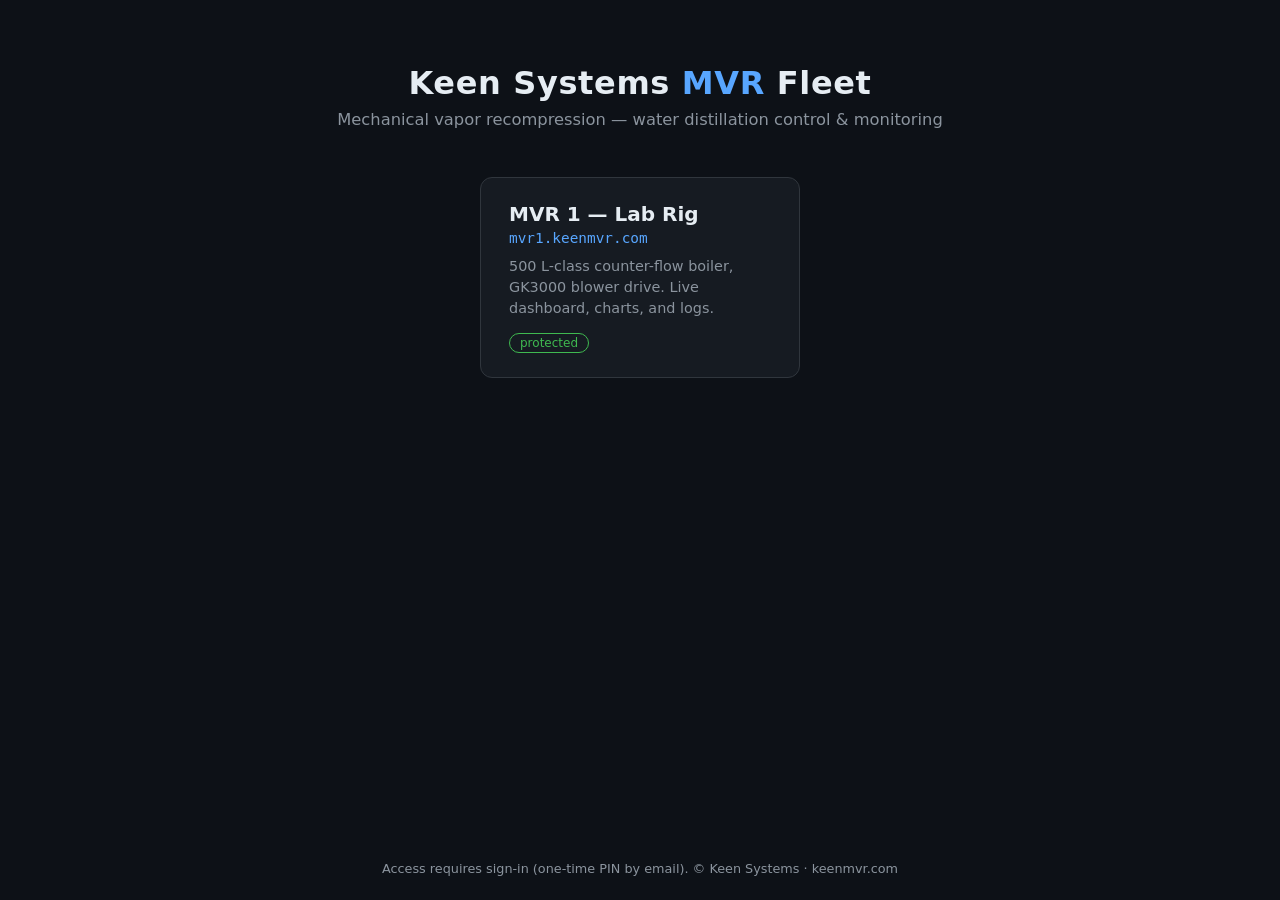
<file: cloudflare/landing/index.html>
<!DOCTYPE html>
<html lang="en">
<head>
<meta charset="utf-8">
<meta name="viewport" content="width=device-width, initial-scale=1">
<title>Keen Systems — MVR Fleet</title>
<style>
  :root{
    --bg:#0d1117; --panel:#161b22; --border:#30363d; --text:#e6edf3;
    --muted:#8b949e; --accent:#58a6ff; --good:#3fb950;
  }
  *{box-sizing:border-box; margin:0; padding:0}
  body{
    background:var(--bg); color:var(--text);
    font-family:"Segoe UI", system-ui, -apple-system, sans-serif;
    min-height:100vh; display:flex; flex-direction:column; align-items:center;
  }
  header{ text-align:center; padding:64px 24px 32px }
  header h1{ font-size:2rem; font-weight:600; letter-spacing:.02em }
  header h1 .accent{ color:var(--accent) }
  header p{ color:var(--muted); margin-top:8px; font-size:1.02rem }
  main{
    display:flex; flex-wrap:wrap; gap:20px; justify-content:center;
    padding:16px 24px 48px; max-width:1100px; width:100%;
  }
  .card{
    background:var(--panel); border:1px solid var(--border); border-radius:12px;
    padding:24px 28px; width:320px; text-decoration:none; color:inherit;
    transition:border-color .15s, transform .15s;
  }
  .card:hover{ border-color:var(--accent); transform:translateY(-2px) }
  .card .name{ font-size:1.25rem; font-weight:600; margin-bottom:4px }
  .card .host{ color:var(--accent); font-size:.9rem; font-family:Consolas, monospace }
  .card .desc{ color:var(--muted); font-size:.9rem; margin-top:10px; line-height:1.45 }
  .card .badge{
    display:inline-block; margin-top:14px; font-size:.75rem; color:var(--good);
    border:1px solid var(--good); border-radius:999px; padding:2px 10px;
  }
  footer{ margin-top:auto; padding:24px; color:var(--muted); font-size:.8rem; text-align:center }
  footer a{ color:var(--muted) }
</style>
</head>
<body>
<header>
  <h1>Keen Systems <span class="accent">MVR</span> Fleet</h1>
  <p>Mechanical vapor recompression — water distillation control &amp; monitoring</p>
</header>

<main id="fleet"></main>

<footer>
  Access requires sign-in (one-time PIN by email). &copy; Keen Systems &middot; keenmvr.com
</footer>

<script>
/* ---- EDIT THIS LIST to add/rename machines. Each entry becomes a card. ---- */
const MACHINES = [
  {
    name: "MVR 1 — Lab Rig",
    host: "mvr1.keenmvr.com",
    desc: "500 L-class counter-flow boiler, GK3000 blower drive. Live dashboard, charts, and logs.",
    badge: "protected"
  },
  // {
  //   name: "MVR 2 — (future)",
  //   host: "mvr2.keenmvr.com",
  //   desc: "Second machine placeholder.",
  //   badge: "protected"
  // },
];

const fleet = document.getElementById("fleet");
for (const m of MACHINES) {
  const a = document.createElement("a");
  a.className = "card";
  a.href = "https://" + m.host + "/";
  a.innerHTML = `
    <div class="name">${m.name}</div>
    <div class="host">${m.host}</div>
    <div class="desc">${m.desc}</div>
    <span class="badge">${m.badge}</span>`;
  fleet.appendChild(a);
}
</script>
</body>
</html>
</file>
